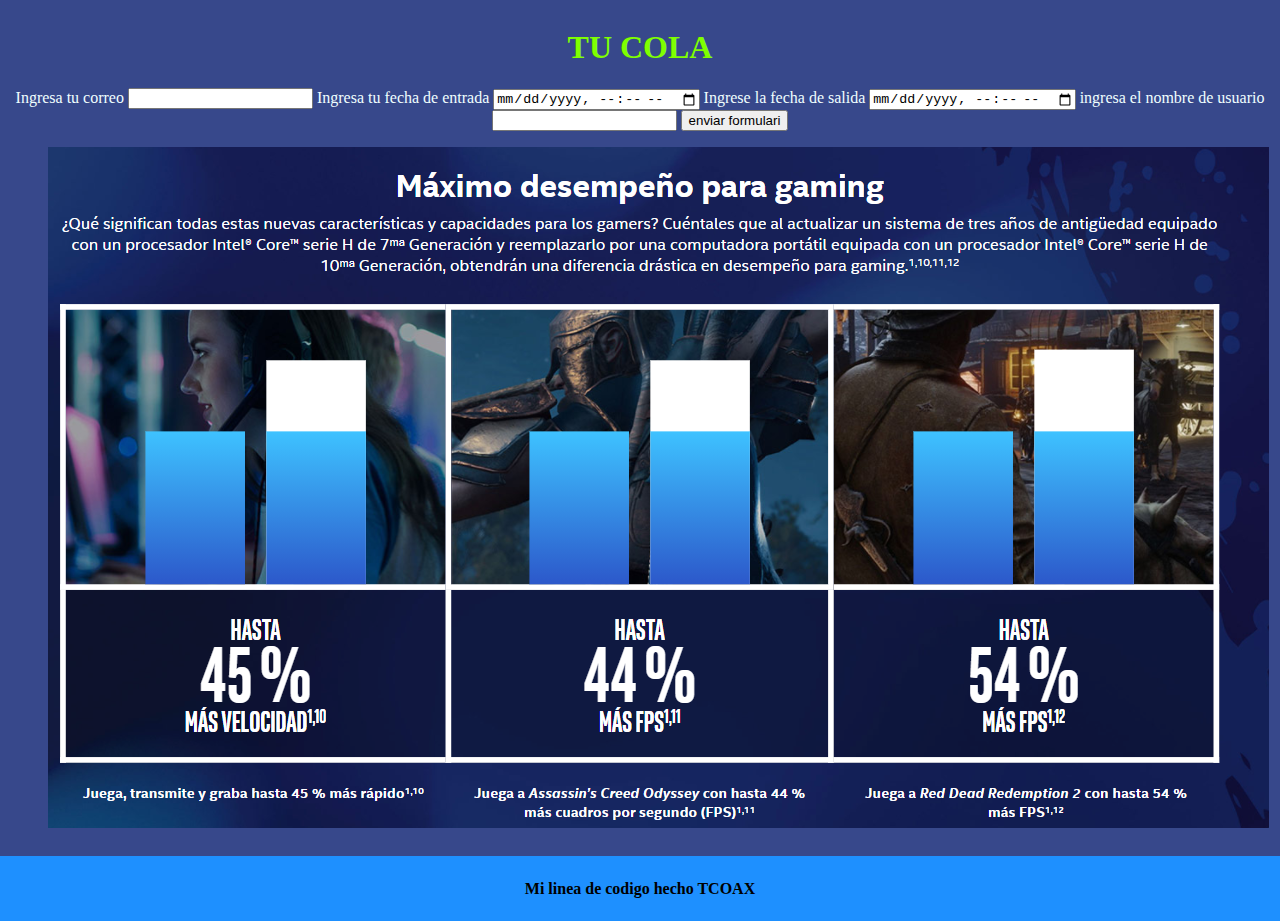
<file: index.html>
<!DOCTYPE html>
<html lang="en">
<head>
    <meta charset="UTF-8">
    <meta http-equiv="X-UA-Compatible" content="IE=edge">
    <meta name="viewport" content="width=device-width, initial-scale=1.0">
    <link rel="stylesheet" href="css/style.css">
    <title>Document</title>
</head>
<body>
     <header>
     <h1> TU COLA </h1>
        <form action="">
            <label for="coreo">
                <span>Ingresa tu correo</span>
                <input type="email" id="coreo" required autocomplete="email"/>
            </label>
            <label for="calendario">
                <span>Ingresa tu fecha de entrada</span>
                <input type="datetime-local" required id="calendario" name="calendario"/>
            </label>
            <label for="calendariosal">
                <span>Ingrese la fecha de salida</span>
                <input type="datetime-local" required name="calendariosal" id="calendariosal"/>
            </label>
            </label>
            <label for="usuario">
                <span>ingresa el nombre de usuario</span>
                <input type="text" required name="usuario" id="usuario"/>
            </label>
             <input type="submit" value="enviar formulari">
        </form>
        <figure>
            <img src="img/Intel  7 generacion y 10 generacion.png" alt="esto es una imagen">
        </figure>
     </header>
      <footer>
         <p>Mi linea de codigo hecho TCOAX</p>
      </footer>
</body>
</html>
</file>
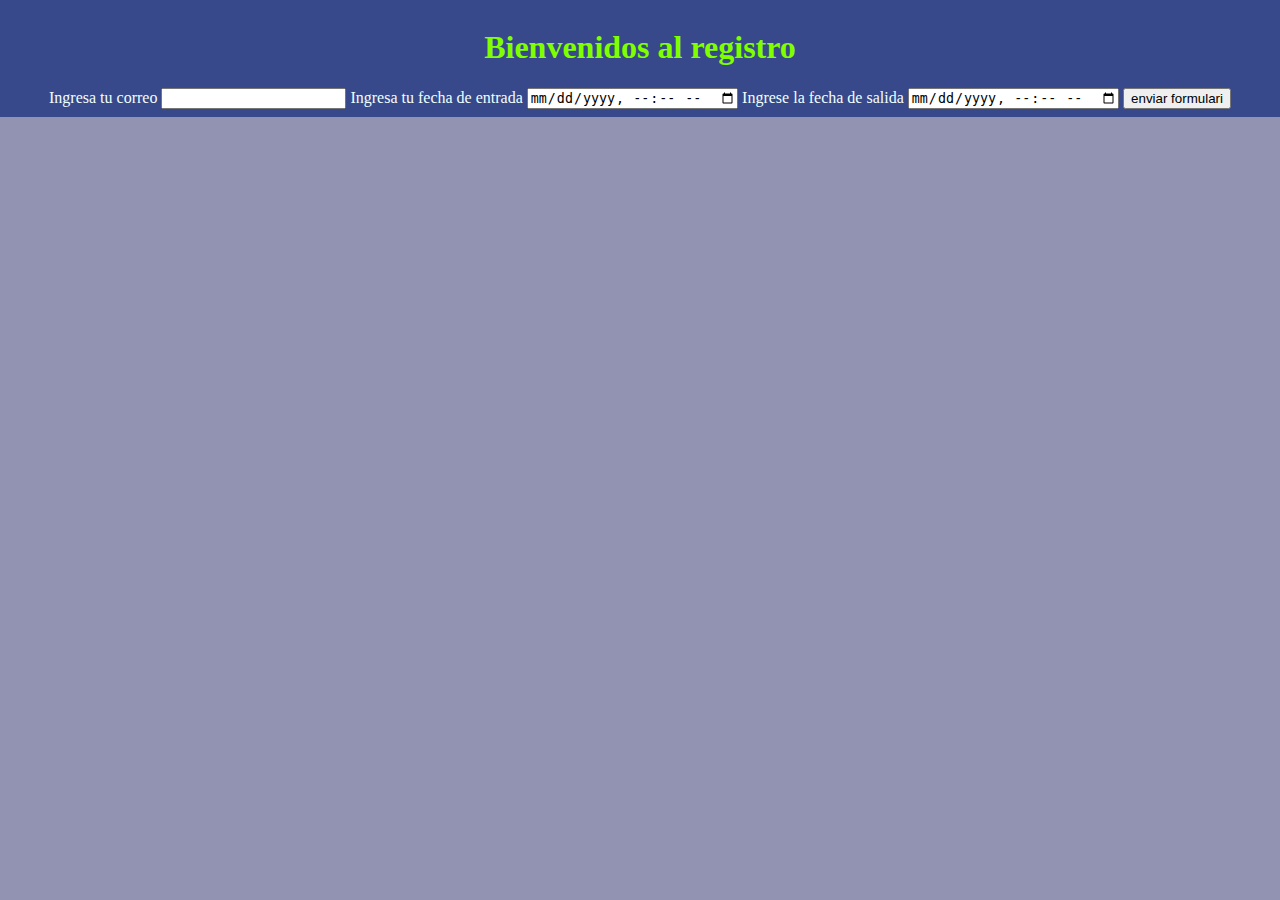
<file: inde.html>
<!DOCTYPE html>
<html lang="en">
<head>
    <meta charset="UTF-8">
    <meta http-equiv="X-UA-Compatible" content="IE=edge">
    <meta name="viewport" content="width=device-width, initial-scale=1.0">
    <link rel="stylesheet" href="css/style.css">
    <title>Document</title>
</head>
<body>
     <header>
     <h1>Bienvenidos al registro</h1>
        <form action="">
            <label for="coreo">
                <span>Ingresa tu correo</span>
                <input type="email" id="coreo" required autocomplete="email"/>
            </label>
            <label for="calendario">
                <span>Ingresa tu fecha de entrada</span>
                <input type="datetime-local" required id="calendario" name="calendario"/>
            </label>
            <label for="calendariosal">
                <span>Ingrese la fecha de salida</span>
                <input type="datetime-local" required name="calendariosal" id="calendariosal"/>
            </label>
             <input type="submit" value="enviar formulari">
        </form>
     </header>
</body>
</html>
</file>
<file: css/style.css>
body{
    background-color: rgb(146, 146, 179);
    text-align: center;
    font-size: 16px;
    margin: 0;
    padding: 0;
}
label{
    color: azure;
}
h1{
    color: chartreuse;
}
header{
    background: #37488b;
    padding: 0.5em;
}
footer{
    background-color: dodgerblue;
    margin: 0px;
    padding: 0.5em;
    font-weight: bold; /* El grozor de la letra*/
}
</file>
